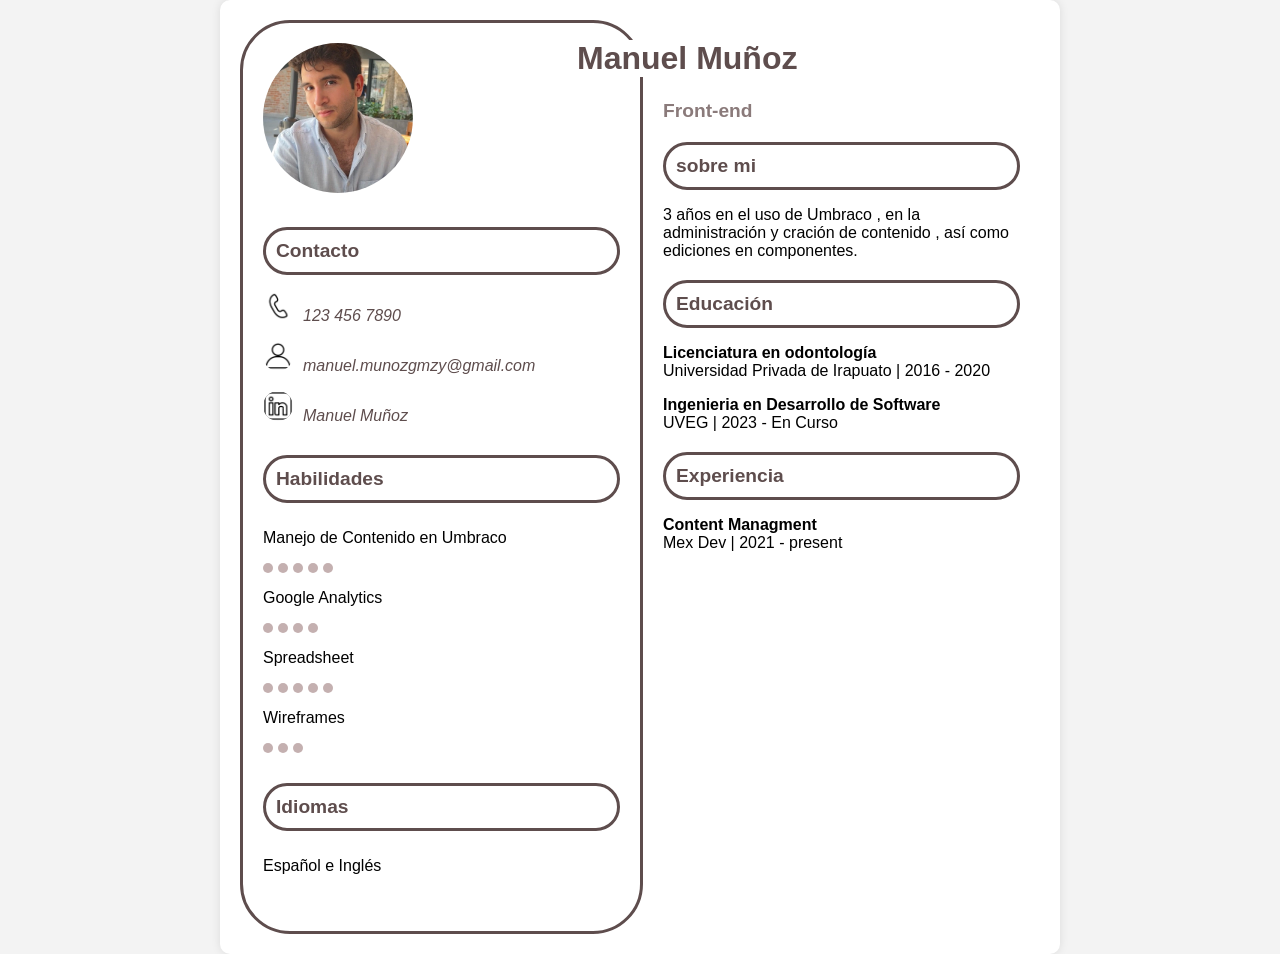
<file: Index.html>
<!DOCTYPE html>
<html lang="en">
<head>
    <meta charset="UTF-8">
    <meta name="viewport" content="width=device-width, initial-scale=1.0">
    <title>Manuel Alejandro Muñoz Gómez Y</title>
    <link rel="stylesheet" href="styles.css">
</head>
<body>
    <main class="profile-container">

        <section class="left-column">
            <img src="profile.jpeg" alt="Foto de perfil de Juliana Silva">
            
            <section class="contact-info">
                <h2 class="section-title circle ">Contacto</h2>
                <address class="icons">
                    <p><img src="telephone.png" class="icon"><a href="#" class="skill2" >123 456 7890</a></p>
                    <p><img src="contact.png" class="icon"><a class="skill2"  href="mailto:hello@reallygreatsite.com">manuel.munozgmzy@gmail.com</a></p>
                    <p><img src="business.png"class="icon"><a class="skill2" href="https://www.linkedin.com/in/manuel-alejandro-mu%C3%B1oz-g%C3%B3mez-y-39b429211/" target="_blank">Manuel Muñoz</a></p>
                </address>
            </section>
            
            <section class="skills ">
                <h2 class="section-title circle">Habilidades</h2>
                <p>Manejo de Contenido en Umbraco</p>
                <div class="dots"><span class="dot"></span><span class="dot"></span><span class="dot"></span><span class="dot"></span><span class="dot"></span></div>
                <p>Google Analytics</p>
                <div class="dots"><span class="dot"></span><span class="dot"></span><span class="dot"></span><span class="dot"></span></div>
                <p>Spreadsheet</p>
                <div class="dots"><span class="dot"></span><span class="dot"></span><span class="dot"></span><span class="dot"></span><span class="dot"></span></div>
                <p>Wireframes</p>
                <div class="dots"><span class="dot"></span><span class="dot"></span><span class="dot"></span></div>
            </section>
            
            <section class="languages " >
                <h2 class="section-title circle ">Idiomas</h2>
                <p>Español e Inglés</p>
            </section>
        </section>
    

        <section class="right-column">
            <h1 class="title">Manuel Muñoz</h1>
            <header>
              
                <p class="job-title">Front-end</p>
            </header>
            
            <section class="about">
                <h2 class="section-title">sobre mi</h2>
                <p>3 años en el uso de Umbraco , en la administración y cración de contenido , así como ediciones en componentes.</p>
            </section>
            
            <section class="education">
                <h2 class="section-title">Educación</h2>
                <p><strong>Licenciatura en odontología</strong><br>Universidad Privada de Irapuato | 2016 - 2020</p>
                <p><strong>Ingenieria en Desarrollo de Software</strong><br>UVEG | 2023 - En Curso</p>
            </section>
            
            <section class="experience">
                <h2 class="section-title">Experiencia</h2>
                <p><strong>Content Managment</strong><br>Mex Dev | 2021 - present</p>
            </section>
        </section>
    </main>
</body>
</html>
</file>
<file: styles.css>
body {
    font-family: Arial, sans-serif;
    display: flex;
    justify-content: center;
    align-items: center;
    min-height: 100vh;
    background-color: #f3f3f3;
    margin: 0;
}

/*.icons{
    display: flex;
    flex-direction: row;
    align-items: center;
}*/

.title {
    font-size: 2em;
    color: #5e4d4d;
    margin: 0;
    position: absolute; /* Hacemos que el título sea absoluto */
    top: 20px; /* Ajusta el valor según la posición vertical que prefieras */
    left: -66px; /* Ajusta el valor para que sobresalga del borde */
    z-index: 5; /* Asegura que esté sobre otras capas */
    background: white;
}

.icon{
    width: 30px;
    margin-bottom: 0 !important;
    margin-right: 10px !important;
    flex-direction: row;
    align-items: center;

    
}

.skill2{
text-align: center;
text-decoration: none;
color: #5e4d4d;
align-items: center;
}


.profile-container {
    max-width: 800px;
    display: flex;
    padding: 20px;
    background-color: #fff;
    border-radius: 10px;
    box-shadow: 0 0 10px rgba(0,0,0,0.1);
}

.left-column, .section-title {
    border: solid #5e4d4d;
    border-radius: 50px;
}

.right-column {
    position: relative; /* Esto permite que el título se posicione relativo a esta columna */
    width: 50%;
    padding: 20px;
}


.left-column, .right-column {
    width: 50%;
    padding: 20px;

}
.left-column img {
    /*width: 100%;*/
    border-radius: 50%;
    max-width: 150px;
    margin-bottom: 20px;
    border-radius: 100px;

}
.section-title {
    font-size: 1.2em;
    font-weight: bold;
    margin: 10px 0;
    color: #5e4d4d;
    padding: 10px;
}
.contact-info, .skills, .languages, .about, .education, .experience {
    margin-bottom: 20px;
}
.skills, .languages {
    display: flex;
    flex-direction: column;
}
.dot {
    height: 10px;
    width: 10px;
    background-color: #c4b0b0;
    border-radius: 50%;
    display: inline-block;
    margin-right: 5px;
}
.dots {
    display: flex;
}
h1 {
    font-size: 2em;
    color: #5e4d4d;
    margin: 0;
}
.job-title {
    margin-top: 60px;
    font-size: 1.2em;
    font-weight: bold;
    color: #8a7a7a;
    margin-bottom: 20px;
}
</file>
